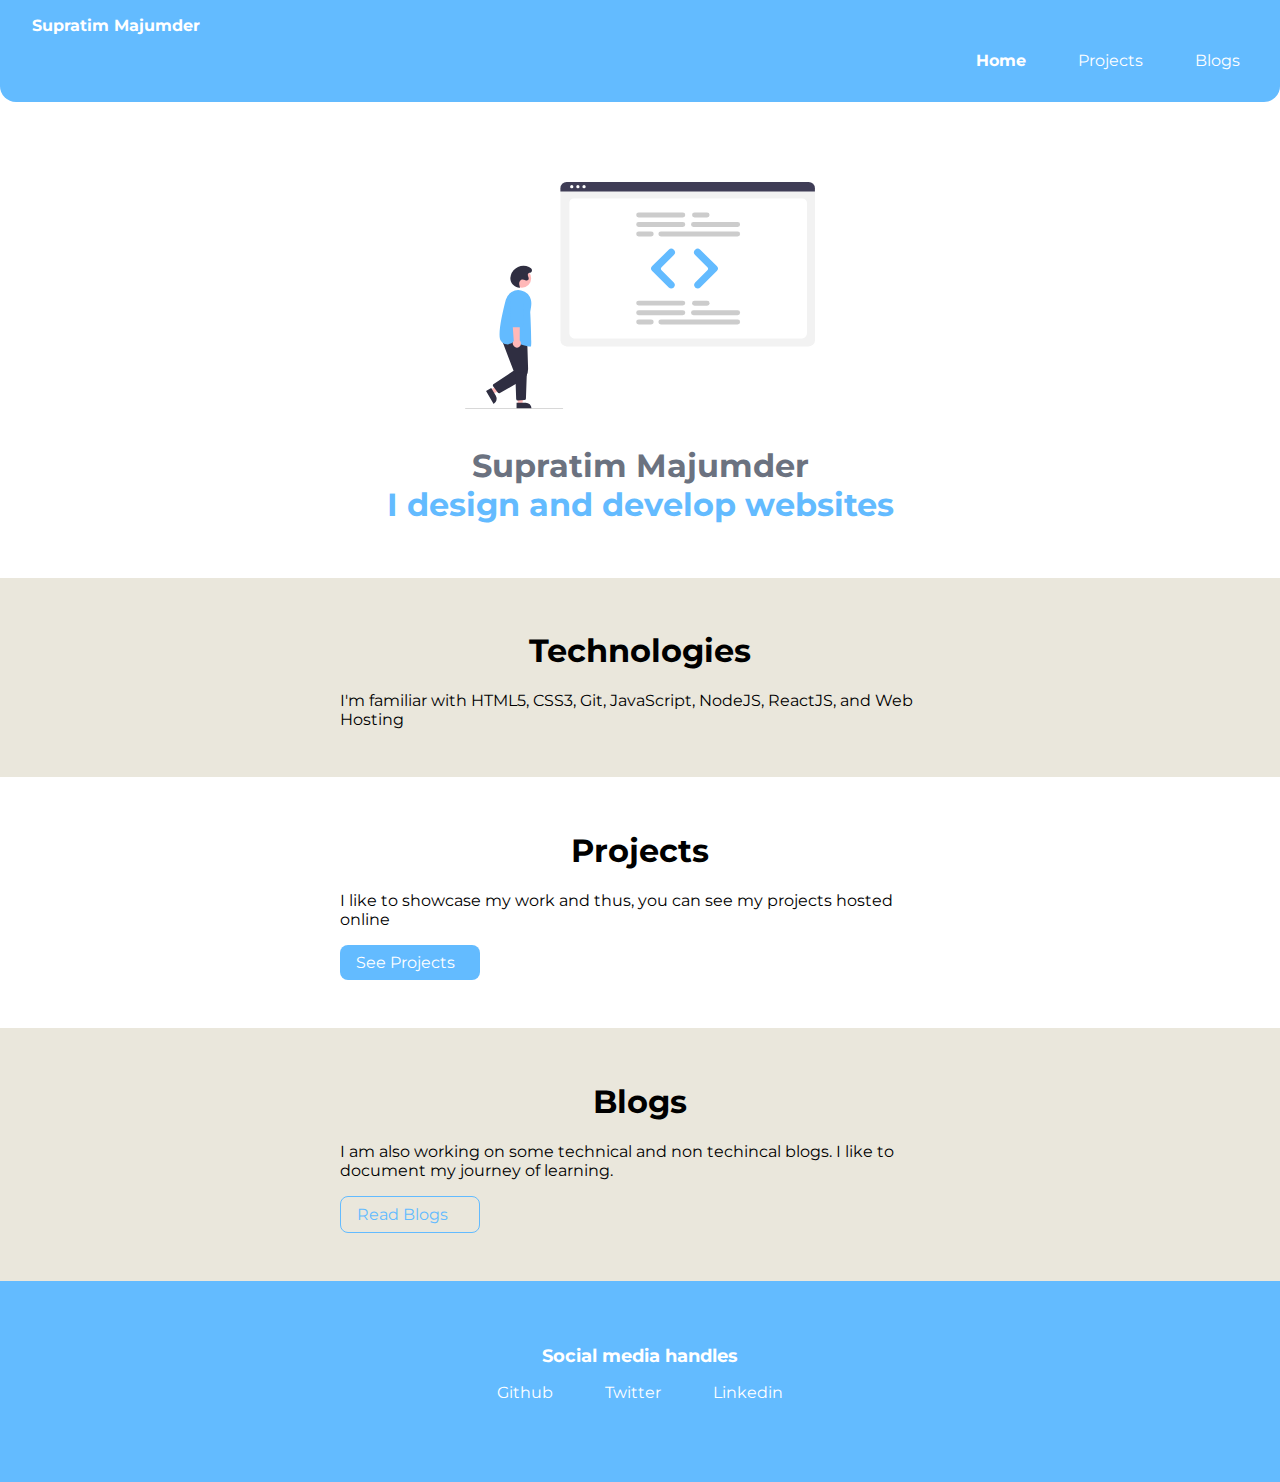
<file: index.html>
<!DOCTYPE html>
<html lang="en">
<head>
    <meta charset="UTF-8">
    <meta name="viewport" content="width=device-width, initial-scale=1.0">
    <title>home | supratim</title>
    <link rel="icon" type="image/png" href="unnamed.jpg">
    <link href="styles.css" rel="stylesheet" />
</head>
<body>
    <nav class="navigation container">
        <div class="nav-brand"><a class="link link-active" href="/">Supratim Majumder</a></div>
        <ul class="list-non-bullet nav-pills">
            <li class="list-item-inline">
                <a class="link link-active" href="/">Home</a>
            </li>
            <li class="list-item-inline">
                <a class="link" href="/projects.html">Projects</a>
            </li>
            <li class="list-item-inline">
                <a class="link" href="/blogs.html">Blogs</a>
            </li>
        </ul>
    </nav>

    <header class="hero">
        <img class="hero-img" src="images/hero2.svg" />
        <h1 class="hero-heading">Supratim Majumder<div class="heading-inverted"> I design and develop websites </div></h1>
    </header>

    <section class="section ow">
        <div class="container container-center">
            <h1>Technologies</h1>
            <p>I'm familiar with HTML5, CSS3, Git, JavaScript, NodeJS, ReactJS, and Web Hosting</p>
        </div>
    </section>

    <section class="section">
        <div class="container container-center">
            <h1>Projects</h1>
            <p>I like to showcase my work and thus, you can see my projects hosted online</p>
            <a class="link link-primary" href="/projects.html">See Projects</a>
        </div>
    </section>

    <section class="section ow">
        <div class="container container-center">
            <h1>Blogs</h1>
            <p>I am also working on some technical and non techincal blogs. I like to document my journey of learning.</p>
            <a class="link link-secondary" href="/blogs.html">Read Blogs</a>
        </div>
    </section>

    <footer class="footer">
        <div class="footer-header">Social media handles</div>
        <ul class="social-links list-non-bullet">
            <li class="list-item-inline">
                <a class="link" href="https://github.com/Supratim30" target="_">
                    Github
                </a>
            </li>
            <li class="list-item-inline">
                <a class="link" href="https://twitter.com/__s__tim" target="_">
                    Twitter
                </a>
            </li>
            <li class="list-item-inline">
                <a class="link" href="https://www.linkedin.com/in/supratim-majumder-53942a143/" target="_">
                    Linkedin
                </a>
            </li>
            
        </ul>
    </footer>


    
</body>
</html>
</file>
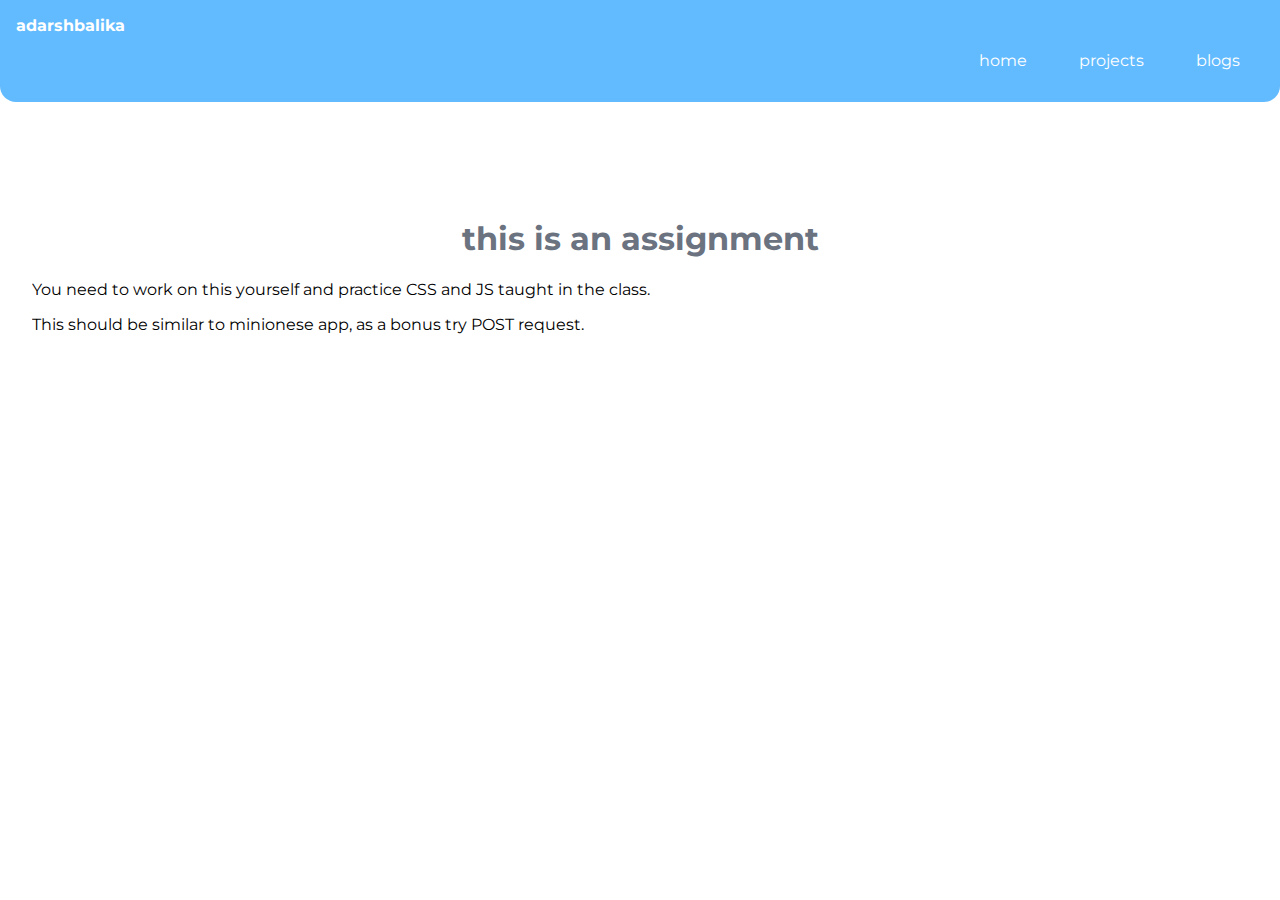
<file: assignments.html>
<!DOCTYPE html>
<html lang="en">

<head>
    <meta charset="UTF-8">
    <meta name="viewport" content="width=device-width, initial-scale=1.0">
    <link href="styles.css" rel="stylesheet" />
    <title>assignment | adarshbalika</title>
</head>

<body>
    <nav class="navigation container">
        <div class="nav-brand">adarshbalika</div>
        <ul class="list-non-bullet nav-pills">
            <li class="list-item-inline">
                <a class="link" href="/">home</a>
            </li>
            <li class="list-item-inline">
                <a class="link " href="/projects.html">projects</a>
            </li>
            <li class="list-item-inline">
                <a class="link" href="/blogs.html">blogs</a>
            </li>
        </ul>
    </nav>

    <header class="hero">
        <h1 class="hero-heading">this is an assignment</h1>
        <p> You need to work on this yourself and practice CSS and JS taught in the class.</p>
        <p>This should be similar to minionese app, as a bonus try POST request.</p>
    </header>

</body>

</html>
</file>
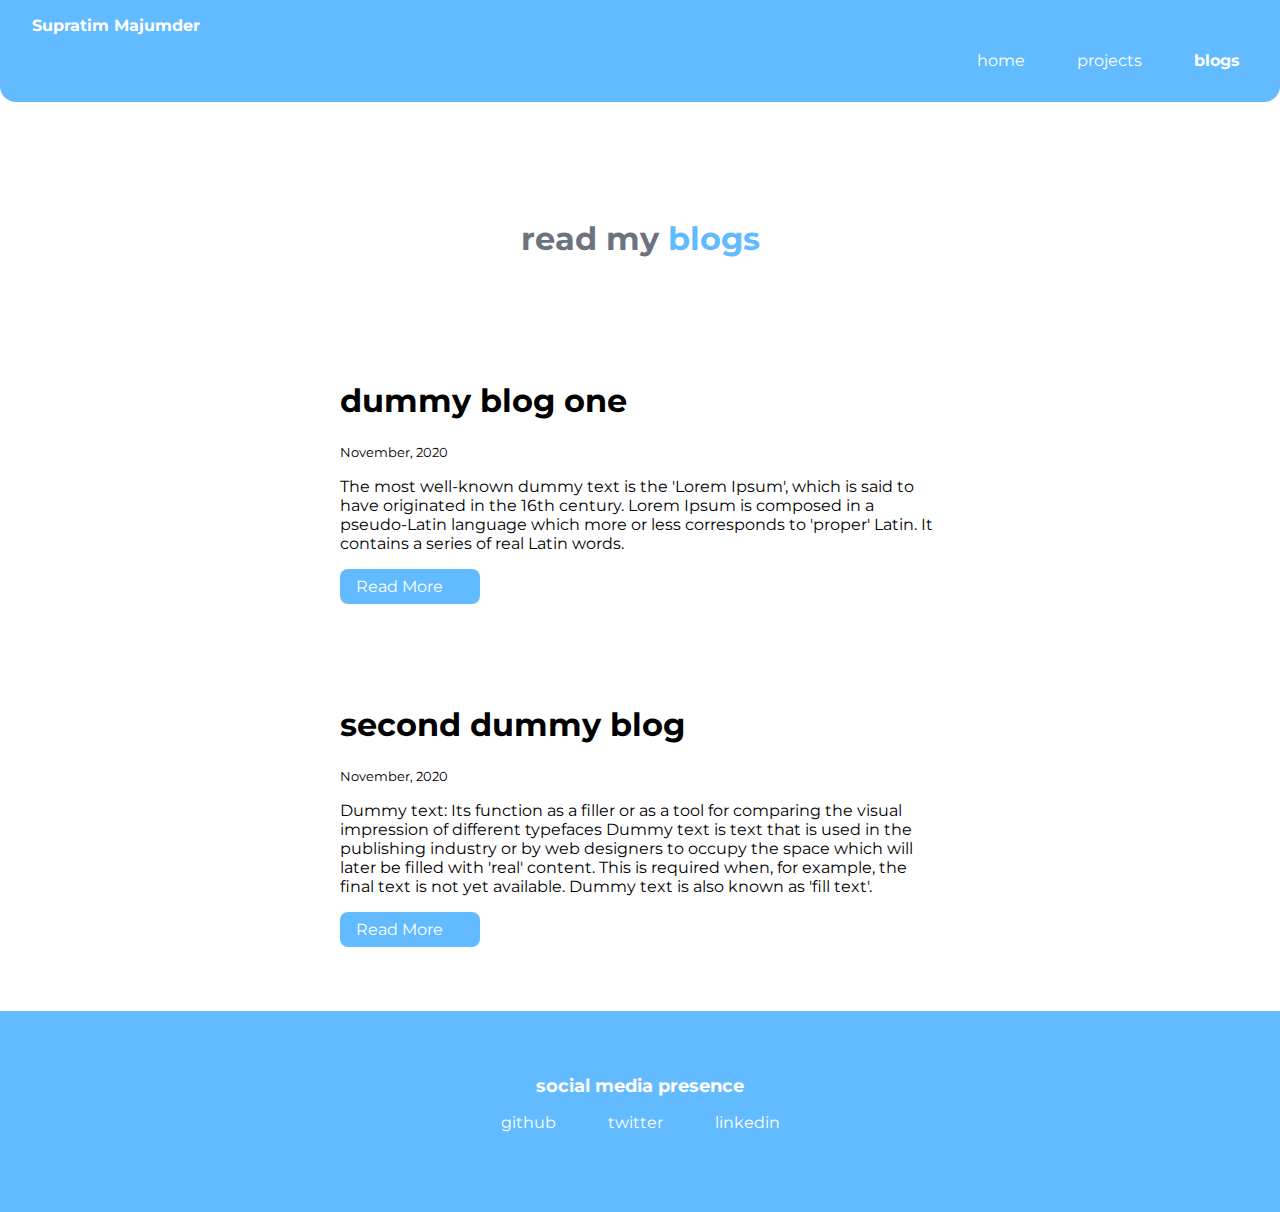
<file: blogs.html>
<!DOCTYPE html>
<html lang="en">
<head>
    <meta charset="UTF-8">
    <meta name="viewport" content="width=device-width, initial-scale=1.0">
    <link rel="icon" type="image/png" href="unnamed.jpg">
    <link href="styles.css" rel="stylesheet" />
    <title>blogs | supratim</title>
</head>
<body>
    <nav class="navigation container">
        <div class="nav-brand"><a class="link link-active" href="/">Supratim Majumder</a></div>
        <ul class="list-non-bullet nav-pills">
            <li class="list-item-inline">
                <a class="link" href="/">home</a>
            </li>
            <li class="list-item-inline">
                <a class="link " href="/projects.html">projects</a>
            </li>
            <li class="list-item-inline">
                <a class="link link-active" href="/blogs.html">blogs</a>
            </li>
        </ul>
    </nav>

    <header class="hero">
        <h1 class="hero-heading">read my <span class="heading-inverted">blogs</span></h1>
    </header>

    <ul class="list-non-bullet">

        <li>
            <article class="showcase-list container container-center ">
                <h1>dummy blog one</h1>
            <small>November, 2020</small>
            <p>The most well-known dummy text is the 'Lorem Ipsum', which is said to have originated in the 16th century. Lorem Ipsum is composed in a pseudo-Latin language which more or less corresponds to 'proper' Latin. It contains a series of real Latin words.</p>

            <a class="link link-primary" href="https://repl.it/@tanaypratap/quiz-on-marvel?embed=true">Read More</a>
            </article>
            
        </li>

        <li>
            <article class="showcase-list container container-center ">
                <h1>second dummy blog</h1>
                <small>November, 2020</small>
                <p>Dummy text: Its function as a filler or as a tool for comparing the visual impression of different typefaces Dummy text is text that is used in the publishing industry or by web designers to occupy the space which will later be filled with 'real' content. This is required when, for example, the final text is not yet available. Dummy text is also known as 'fill text'.</p>
    
                <a class="link link-primary" href="https://repl.it/@tanaypratap/end-game?embed=true">Read More</a>
                 </article>
            
        </li>

    </ul>

    <footer class="footer">
        <div class="footer-header">social media presence</div>
        <ul class="social-links list-non-bullet">
            <li class="list-item-inline">
                <a class="link" href="https://github.com/tanaypratap">
                    github
                </a>
            </li>
            <li class="list-item-inline">
                <a class="link" href="https://twitter.com/tanaypratap">
                    twitter
                </a>
            </li>
            <li class="list-item-inline">
                <a class="link" href="https://linkedin.com/in/tanaypratap">
                    linkedin
                </a>
            </li>
            
        </ul>
    </footer>
    
</body>
</html>
</file>
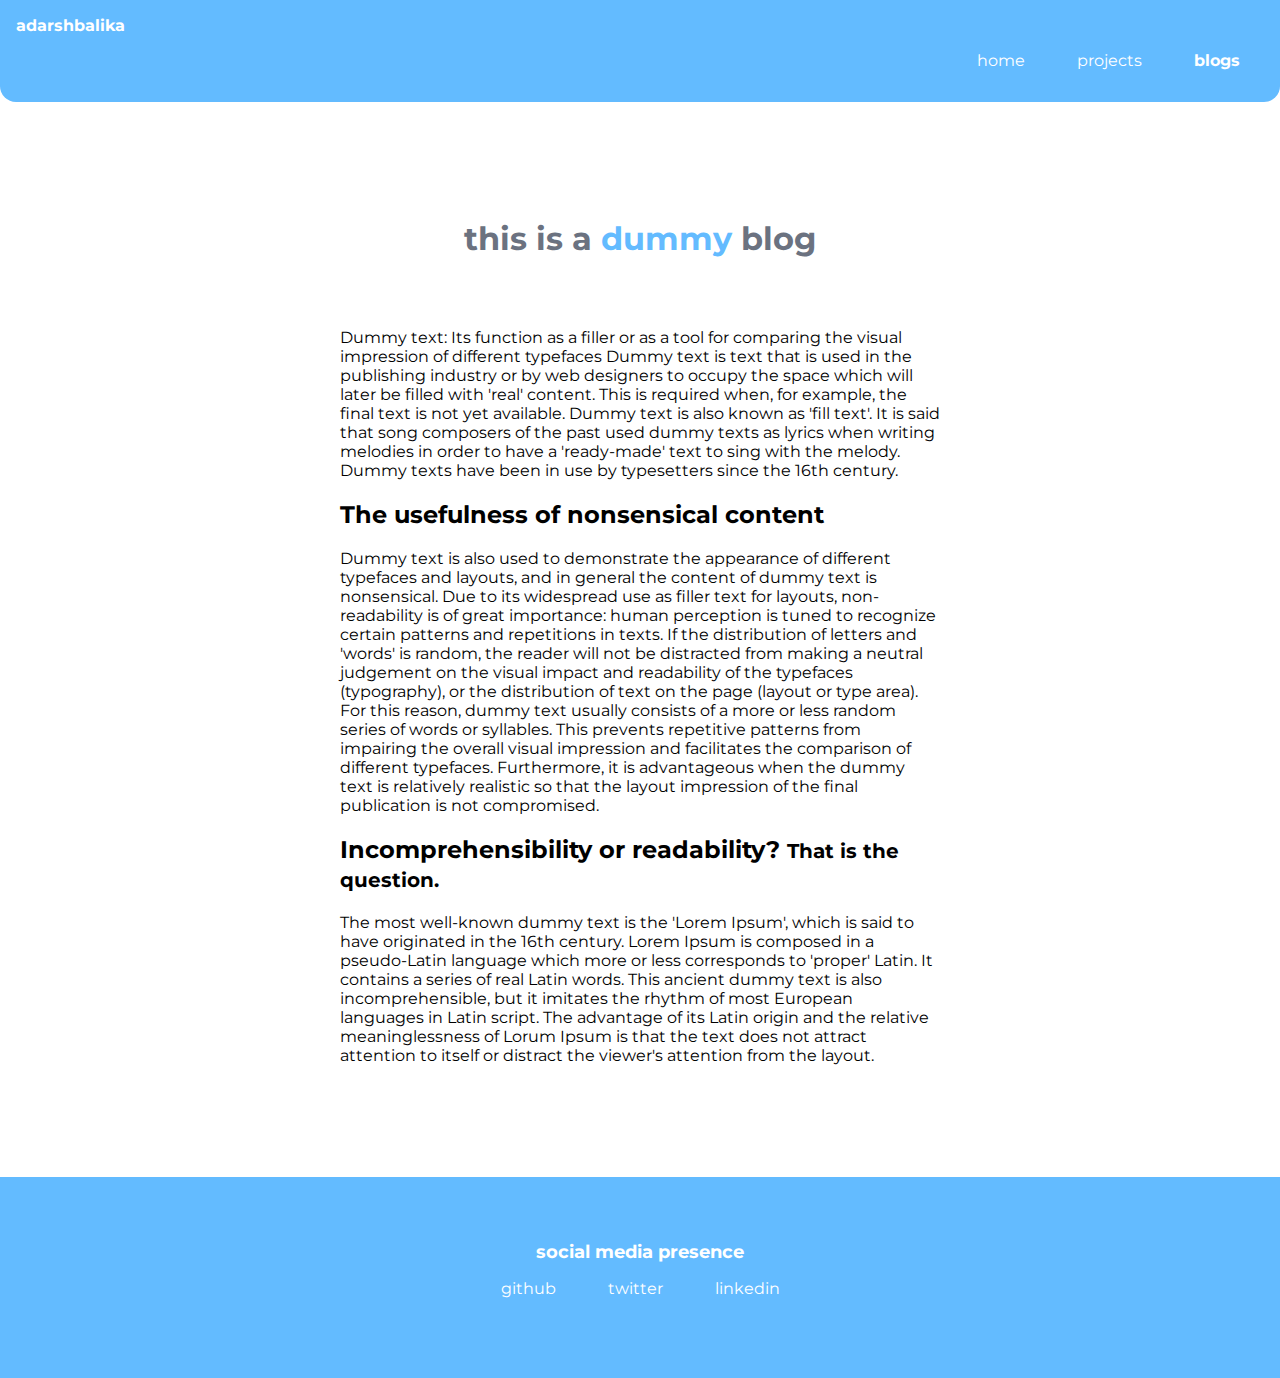
<file: dummy-blog.html>
<!DOCTYPE html>
<html lang="en">

<head>
    <meta charset="UTF-8">
    <meta name="viewport" content="width=device-width, initial-scale=1.0">
    <link href="styles.css" rel="stylesheet" />
    <title>blogs | adarshbalika</title>
</head>

<body>
    <nav class="navigation container">
        <div class="nav-brand">adarshbalika</div>
        <ul class="list-non-bullet nav-pills">
            <li class="list-item-inline">
                <a class="link" href="/">home</a>
            </li>
            <li class="list-item-inline">
                <a class="link " href="/projects.html">projects</a>
            </li>
            <li class="list-item-inline">
                <a class="link link-active" href="/blogs.html">blogs</a>
            </li>
        </ul>
    </nav>

    <header class="hero">
        <h1 class="hero-heading">this is a <span class="heading-inverted">dummy</span> blog</h1>
    </header>

    <article class="container-center showcase-blog">
        <p>
            Dummy text: Its function as a filler or as a tool for comparing the visual impression of different typefaces Dummy text is text that is used in the publishing industry or by web designers to occupy the space which will later be filled with 'real' content. This is required when, for example, the final text is not yet available. Dummy text is also known as 'fill text'. It is said that song composers of the past used dummy texts as lyrics when writing melodies in order to have a 'ready-made' text to sing with the melody. Dummy texts have been in use by typesetters since the 16th century.
        </p>

        <h2>The usefulness of nonsensical content</h2>
        <p>
            Dummy text is also used to demonstrate the appearance of different typefaces and layouts, and in general the content of dummy text is nonsensical. Due to its widespread use as filler text for layouts, non-readability is of great importance: human perception is tuned to recognize certain patterns and repetitions in texts. If the distribution of letters and 'words' is random, the reader will not be distracted from making a neutral judgement on the visual impact and readability of the typefaces (typography), or the distribution of text on the page (layout or type area). For this reason, dummy text usually consists of a more or less random series of words or syllables. This prevents repetitive patterns from impairing the overall visual impression and facilitates the comparison of different typefaces. Furthermore, it is advantageous when the dummy text is relatively realistic so that the layout impression of the final publication is not compromised.
        </p>
        

        <h2> Incomprehensibility or readability? <small>That is the question.</small> </h2>
        <p>
            The most well-known dummy text is the 'Lorem Ipsum', which is said to have originated in the 16th century. Lorem Ipsum is composed in a pseudo-Latin language which more or less corresponds to 'proper' Latin. It contains a series of real Latin words. This ancient dummy text is also incomprehensible, but it imitates the rhythm of most European languages in Latin script. The advantage of its Latin origin and the relative meaninglessness of Lorum Ipsum is that the text does not attract attention to itself or distract the viewer's attention from the layout.
        </p>
        
    </article>


    <footer class="footer">
        <div class="footer-header">social media presence</div>
        <ul class="social-links list-non-bullet">
            <li class="list-item-inline">
                <a class="link" href="https://github.com/tanaypratap">
                    github
                </a>
            </li>
            <li class="list-item-inline">
                <a class="link" href="https://twitter.com/tanaypratap">
                    twitter
                </a>
            </li>
            <li class="list-item-inline">
                <a class="link" href="https://linkedin.com/in/tanaypratap">
                    linkedin
                </a>
            </li>

        </ul>
    </footer>

</body>

</html>
</file>
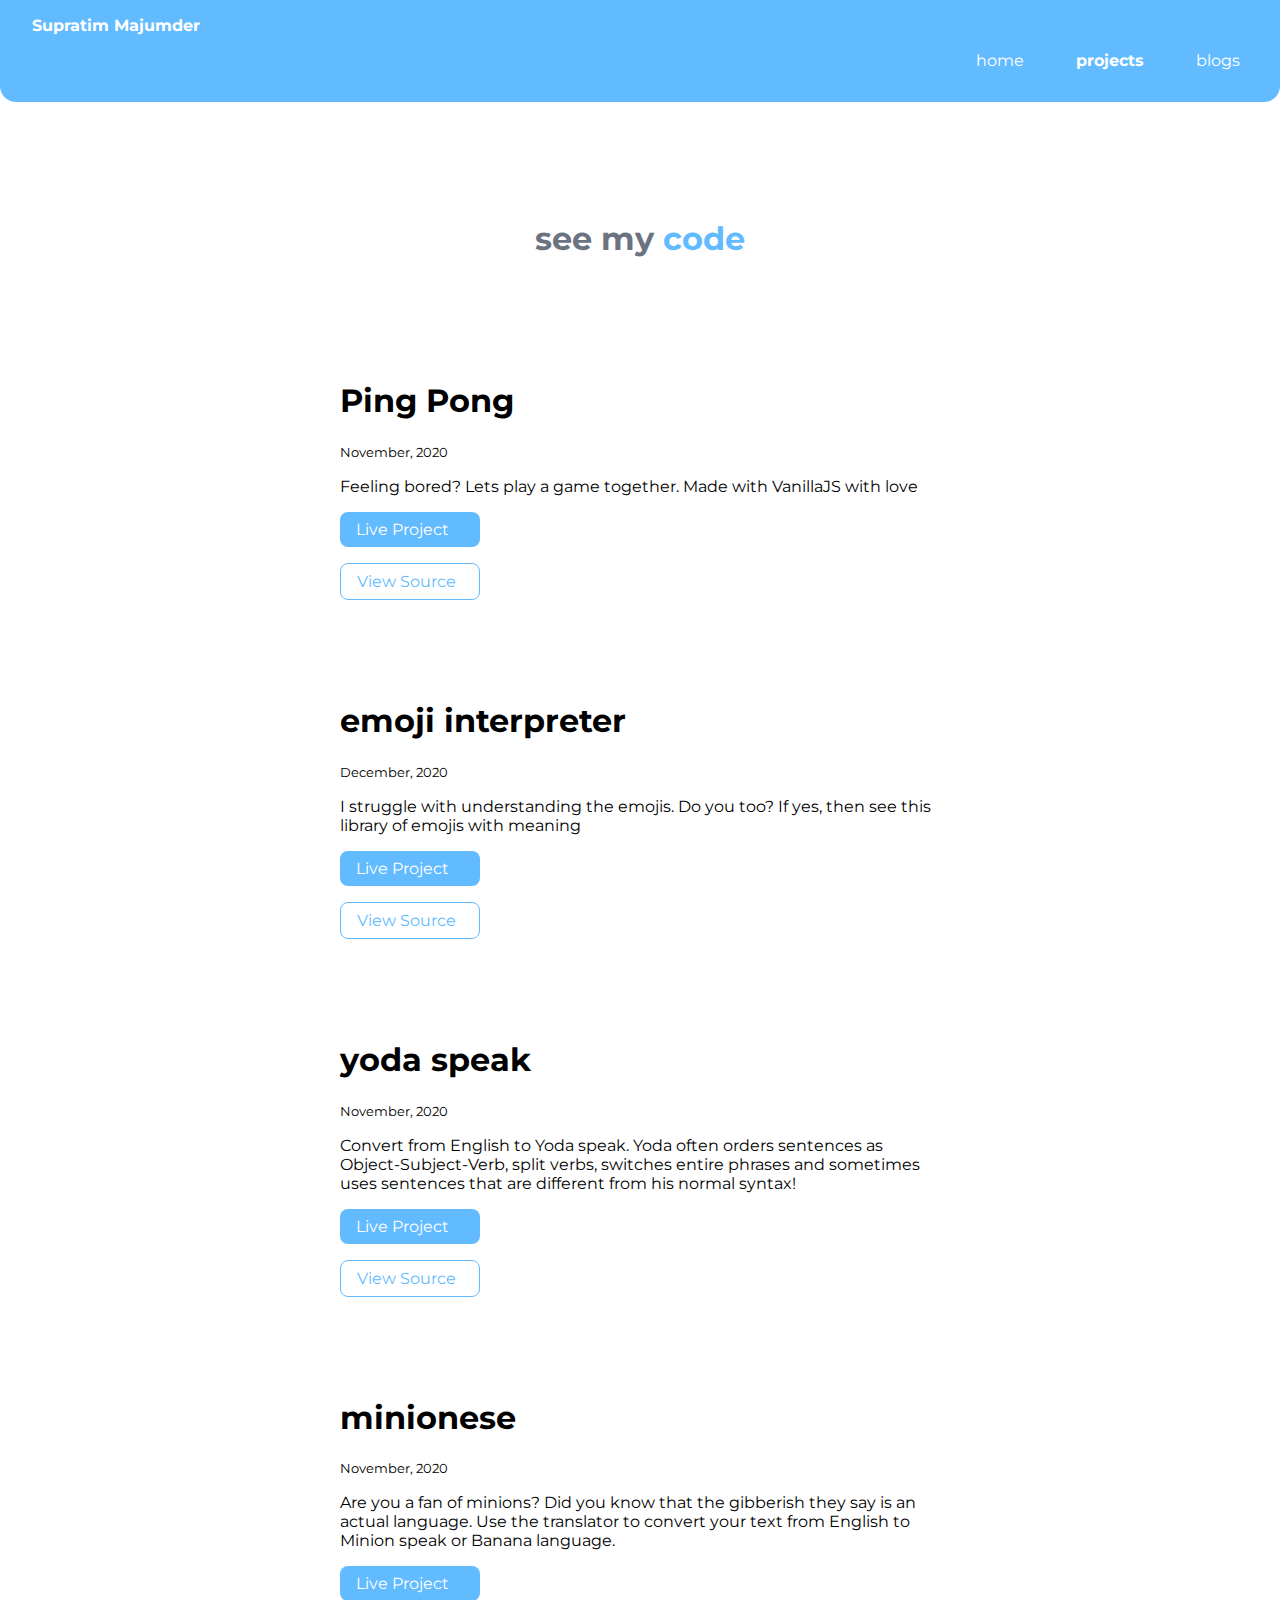
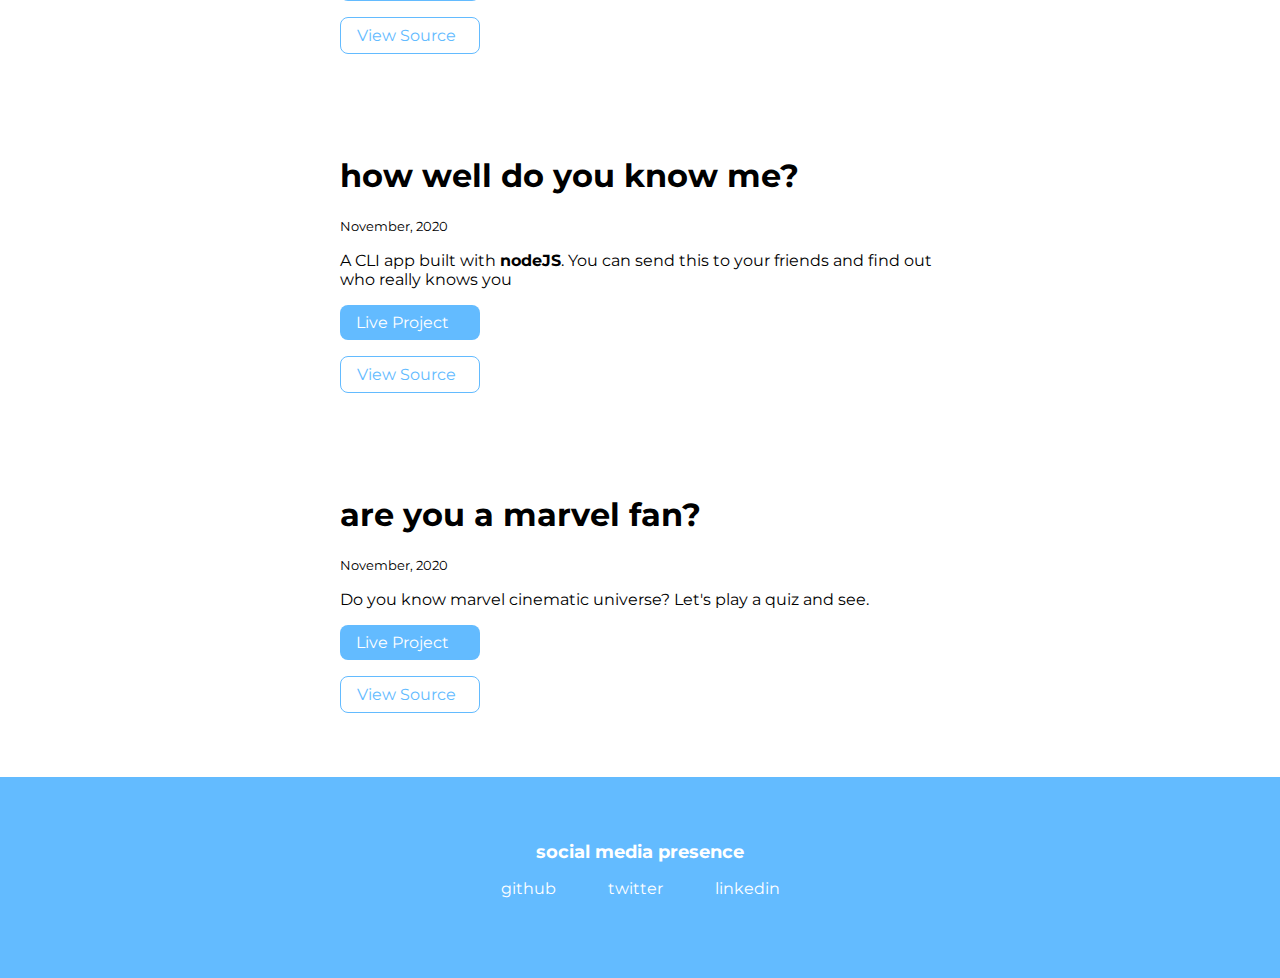
<file: projects.html>
<!DOCTYPE html>
<html lang="en">
<head>
    <meta charset="UTF-8">
    <meta name="viewport" content="width=device-width, initial-scale=1.0">
    <link rel="icon" type="image/png" href="unnamed.jpg">
    <link href="styles.css" rel="stylesheet" />
    <title>projects | supratim</title>
</head>
<body>
    <nav class="navigation container">
        <div class="nav-brand"><a class="link link-active" href="/">Supratim Majumder</a></div>
        <ul class="list-non-bullet nav-pills">
            <li class="list-item-inline">
                <a class="link" href="/">home</a>
            </li>
            <li class="list-item-inline">
                <a class="link link-active" href="/projects.html">projects</a>
            </li>
            <li class="list-item-inline">
                <a class="link" href="/blogs.html">blogs</a>
            </li>
        </ul>
    </nav>

    <header class="hero">
        <h1 class="hero-heading">see my <span class="heading-inverted"> code</span></h1>
    </header>

    <ul class="list-non-bullet">

        <li>
            <article class="showcase-list container container-center ">
                <h1>Ping Pong</h1>
            <small>November, 2020</small>
            <p>Feeling bored? Lets play a game together. Made with VanillaJS with love</p>

            <a target="_" class="link link-primary" href="https://frosty-yalow-ca4916.netlify.app/">Live Project</a>
            <a target="_" class="link link-secondary" href="https://github.com/Supratim30/ping-pong-game">View Source</a>

            </article>
            
        </li>

        <li>
            <article class="showcase-list container container-center ">
                <h1>emoji interpreter</h1>
            <small>December, 2020</small>
            <p>I struggle with understanding the emojis. Do you too? If yes, then see this library of emojis with meaning</p>

            <a target="_" class="link link-primary" href="https://l4w0y.csb.app/">Live Project</a>
            <a target="_" class="link link-secondary" href="https://github.com/tanaypratap/neogcamp-practice-emoji-app">View Source</a>

            </article>
            
        </li>

        <li>
            <article class="showcase-list container container-center ">
                <h1>yoda speak</h1>
            <small>November, 2020</small>
            <p>Convert from English to Yoda speak. Yoda often orders sentences as Object-Subject-Verb, split verbs, switches entire phrases and sometimes uses sentences that are different from his normal syntax!</p>

            <a target="_" class="link link-primary" href="assignments.html">Live Project</a>
            <a target="_" class="link link-secondary" href="assignments.html">View Source</a>

            </article>
            
        </li>

        <li>
            <article class="showcase-list container container-center ">
                <h1>minionese</h1>
            <small>November, 2020</small>
            <p>Are you a fan of minions? Did you know that the gibberish they say is an actual language. Use the translator to convert your text from English to Minion speak or Banana language.</p>

            <a target="_" class="link link-primary" href="https://github.com/tanaypratap/neogcamp-banana-speak">Live Project</a>
            <a target="_" class="link link-secondary" href="https://bananaspeakpractice.netlify.app/">View Source</a>

            </article>
            
        </li>

        <li>
            <article class="showcase-list container container-center ">
                <h1>how well do you know me?</h1>
                <small>November, 2020</small>
                <p>A CLI app built with <strong>nodeJS</strong>. You can send this to your friends and find out who really knows you</p>
    
                <a target="_" class="link link-primary" href="https://repl.it/@tanaypratap/end-game?embed=true">Live Project</a>
                <a target="_" class="link link-secondary" href="https://github.com/tanaypratap/neogcamp-cli-project-1">View Source</a>
            </article>
            
        </li>

        <li>
            <article class="showcase-list container container-center ">
                <h1>are you a marvel fan?</h1>
            <small>November, 2020</small>
            <p>Do you know marvel cinematic universe? Let's play a quiz and see.</p>

            <a target="_" class="link link-primary" href="https://repl.it/@tanaypratap/quiz-on-marvel?embed=true">Live Project</a>
            <a target="_" class="link link-secondary" href="https://github.com/tanaypratap/neogcamp-quiz-on-marvel">View Source</a>

            </article>
            
        </li>

    </ul>

    <footer class="footer">
        <div class="footer-header">social media presence</div>
        <ul class="social-links list-non-bullet">
            <li class="list-item-inline">
                <a target="_" class="link" href="https://github.com/tanaypratap">
                    github
                </a>
            </li>
            <li class="list-item-inline">
                <a target="_" class="link" href="https://twitter.com/tanaypratap">
                    twitter
                </a>
            </li>
            <li class="list-item-inline">
                <a target="_" class="link" href="https://linkedin.com/in/tanaypratap">
                    linkedin
                </a>
            </li>
            
        </ul>
    </footer>
    
</body>
</html>
</file>
<file: styles.css>
@import url('https://fonts.googleapis.com/css2?family=Montserrat:wght@400;700&display=swap');

:root {
    --primary-color:#63bbff;
    --off-white: #eae7dc;
    --dark-gray: #6B7280;
}

body {
    font-family: 'Montserrat', sans-serif;
    margin: 0px
}

hr {
    margin: 2rem 0rem;
}

/** spaces **/

.margin-md {
    margin: 2rem;
}

/** container **/
.container {
    padding: 0rem 1rem;
}

.container-center {
    max-width: 600px;
    margin: auto;
}

/** links **/
.link {
    box-sizing: border-box;
    text-decoration: none;
    padding: 0.5rem 1rem;
}

.link-primary {
    background-color: var(--primary-color);
    border-radius: 0.5rem;
    color: white;
    display: block;
    max-width: 140px;
    margin: 1rem 1rem 1rem 0rem;
}

.link-secondary {
    color: var(--primary-color);
    border-radius: 0.5rem;
    border: 1px solid var(--primary-color);
    display: block;
    max-width: 140px;
    margin: 1rem 1rem 1rem 0rem;
}

/** look into BEM naming convention for CSS **/

/** lists **/

.list-non-bullet {
    list-style: none;
    padding-inline-start: 0px;
}

.list-item-inline {
    display: inline;
    padding: 0rem 0.5rem;
}

/** navigation **/

.navigation {
    background-color: var(--primary-color);
    color: white;
    padding: 1rem;
    border-bottom-left-radius: 1rem;
    border-bottom-right-radius: 1rem;
    
}

.navigation .nav-brand {
    font-weight: bold;
}

.navigation .nav-pills {
    text-align: right;
}

.navigation .link {
    color: white;
}

.navigation .link-active {
    font-weight: bold;
}

/** header **/

.hero {
    padding: 2rem;
    padding-top: 5rem;

}

.hero .hero-img {
    max-width: 80%;
    width: 350px;
    display: block;
    margin: auto;
}

.hero .hero-heading {
    text-align: center;
    padding-top: 1rem;
    color: var(--dark-gray);
}

.hero .hero-heading .heading-inverted {
    color: var(--primary-color);
}

/** sections **/

.section {
    padding: 2rem;
}

.section h1 {
    text-align: center;

}

.ow {
    background-color: var(--off-white);
}

/** footers **/

.footer {
    background-color: var(--primary-color);
    padding: 4rem 1rem;
    text-align: center;
    color: white;
    /* border-top-right-radius: 1rem;
    border-top-left-radius: 1rem; */
}

.footer .link {
    color: white
}

.footer .footer-header {
    font-weight: bold;
    font-size: large;
}

.footer ul {
    padding-inline-start: 0px;
}

/** projects **/
.showcase-list {
    padding: 2rem;
}

/** blogs **/
.showcase-blog {
    padding-bottom: 6rem;
}
</file>
